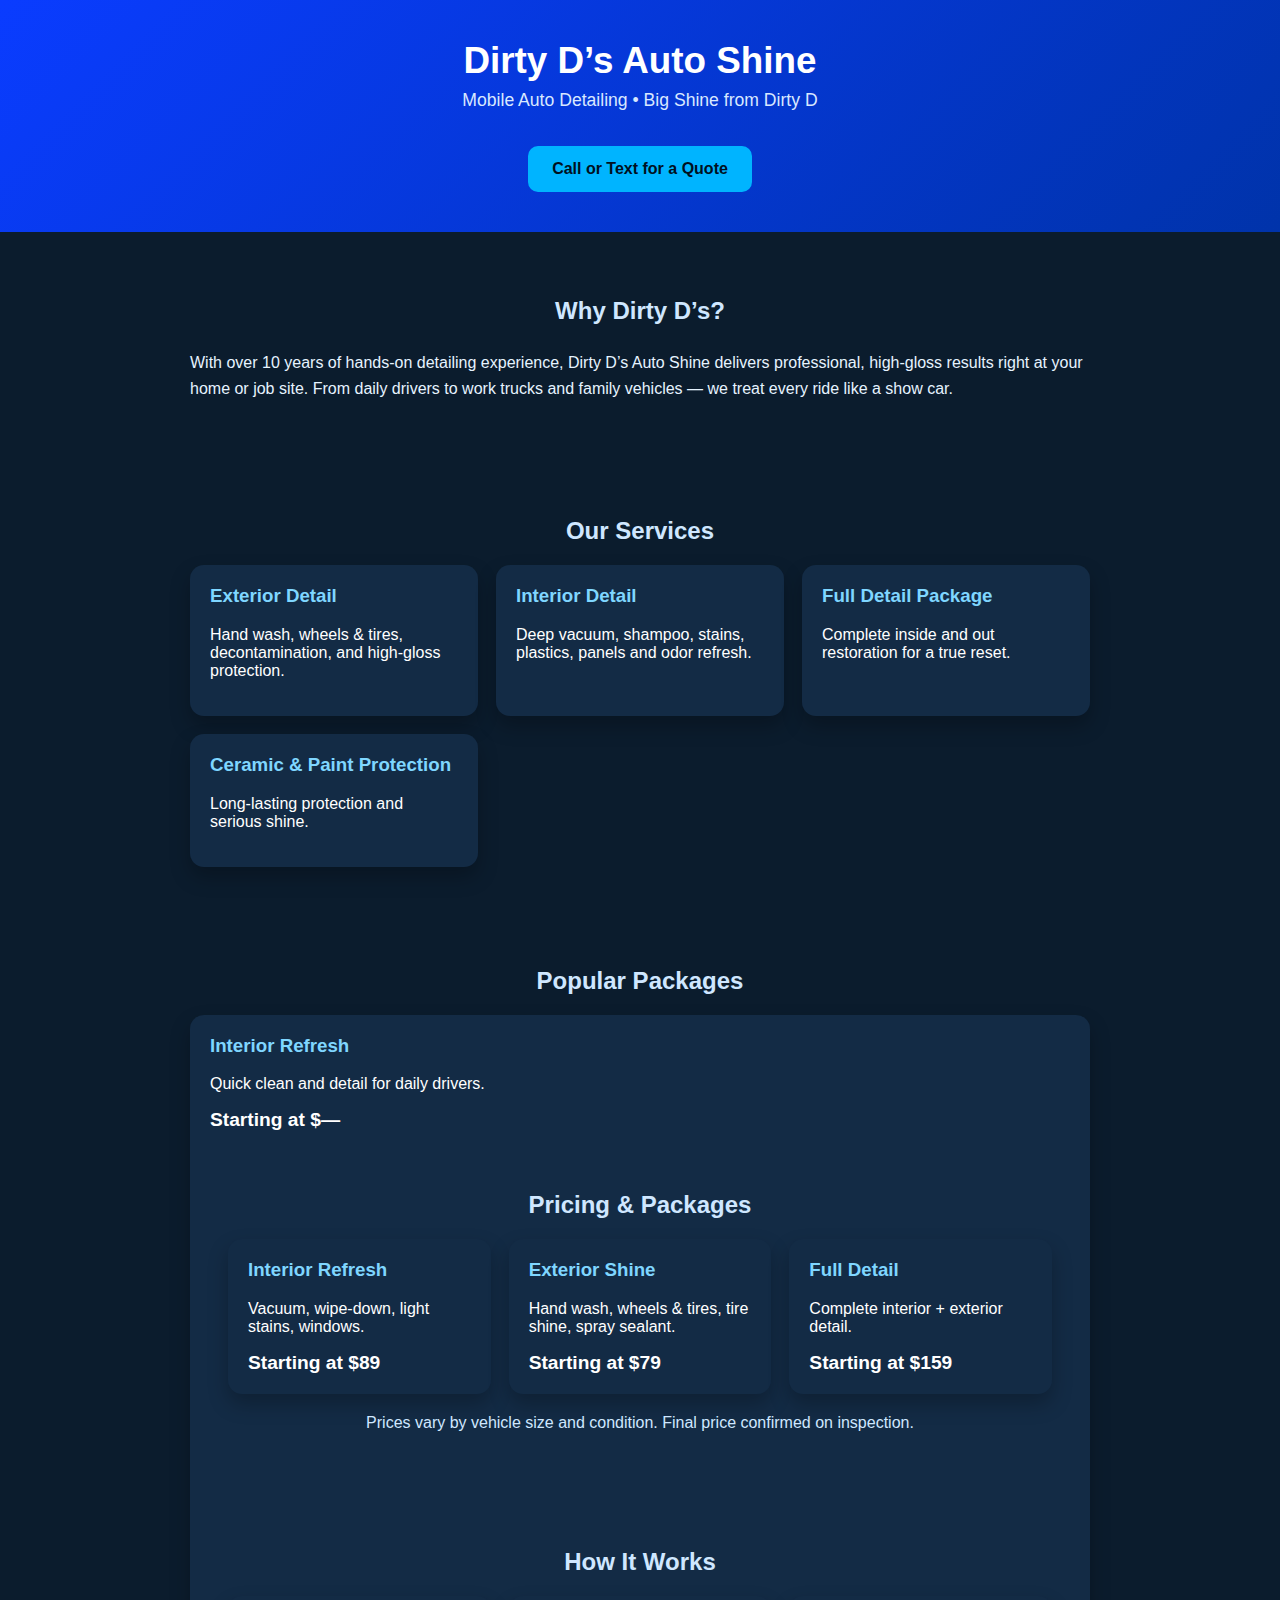
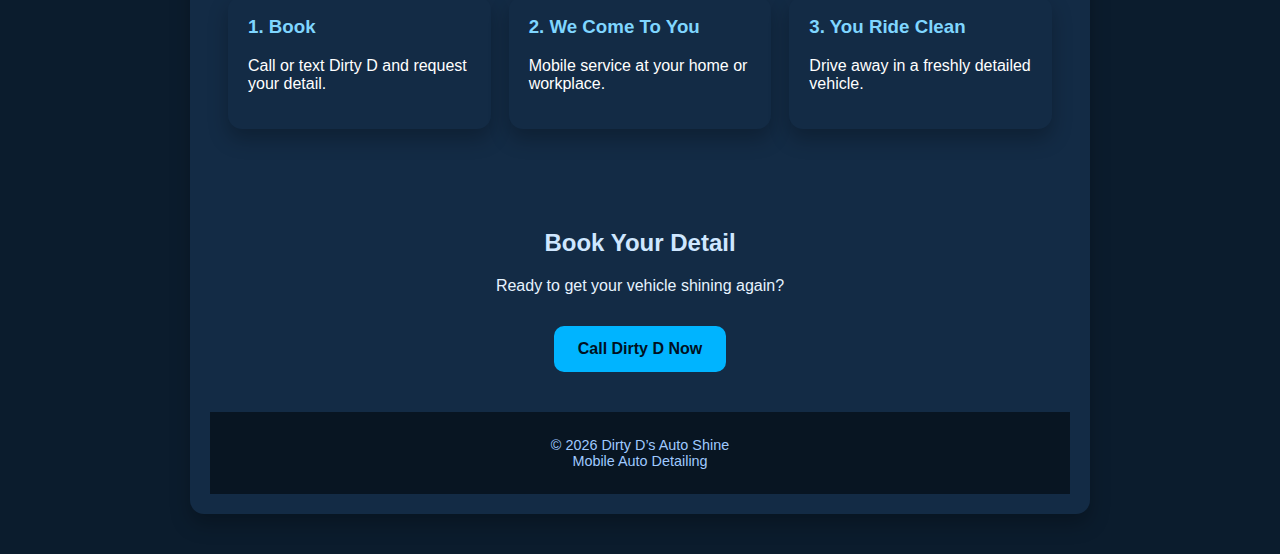
<file: inex.html>
<!DOCTYPE html>
<html lang="en">
<head>
<meta charset="UTF-8">
<title>Dirty D’s Auto Shine</title>
<meta name="viewport" content="width=device-width, initial-scale=1.0">

<style>
:root{
  --blue:#0a3cff;
  --light:#00b4ff;
  --dark:#0b1c2d;
}

body{
  margin:0;
  font-family: Arial, sans-serif;
  background:var(--dark);
  color:#fff;
}

header{
  background:linear-gradient(135deg,#0a3cff,#0033aa);
  padding:40px 20px;
  text-align:center;
}

header h1{
  margin:0;
  font-size:2.3rem;
}

header p{
  margin-top:8px;
  color:#d9e8ff;
  font-size:1.1rem;
}

.btn{
  display:inline-block;
  background:var(--light);
  color:#001021;
  padding:14px 24px;
  border-radius:10px;
  text-decoration:none;
  font-weight:bold;
  margin-top:15px;
}

.section{
  padding:40px 18px;
  max-width:900px;
  margin:auto;
}

.section h2{
  text-align:center;
  margin-bottom:20px;
  color:#cfe7ff;
}

/* cards */
.cards{
  display:grid;
  grid-template-columns:repeat(auto-fit,minmax(240px,1fr));
  gap:18px;
}

.card{
  background:#132b45;
  border-radius:14px;
  padding:20px;
  box-shadow:0 10px 20px rgba(0,0,0,.25);
}

.card h3{
  margin-top:0;
  color:#7fd6ff;
}

/* pricing */
.price{
  font-size:1.2rem;
  font-weight:bold;
  color:#ffffff;
  margin-top:8px;
}

/* about */
.about{
  line-height:1.6;
  color:#e6f3ff;
}

/* footer */
footer{
  background:#081522;
  text-align:center;
  padding:25px 10px;
  color:#9fc9ff;
  font-size:.9rem;
}

/* top bar contact */
.top-actions{
  text-align:center;
  margin-top:20px;
}
</style>
</head>

<body>

<header>
  <h1>Dirty D’s Auto Shine</h1>
  <p>Mobile Auto Detailing • Big Shine from Dirty D</p>

  <div class="top-actions">
    <!-- Put your real phone number in the tel: link -->
    <a class="btn" href="tel:7657143130">Call or Text for a Quote</a>
  </div>
</header>

<section class="section about">
  <h2>Why Dirty D’s?</h2>
  <p>
    With over 10 years of hands-on detailing experience, Dirty D’s Auto Shine
    delivers professional, high-gloss results right at your home or job site.
    From daily drivers to work trucks and family vehicles — we treat every ride
    like a show car.
  </p>
</section>

<section class="section">
  <h2>Our Services</h2>

  <div class="cards">
    <div class="card">
      <h3>Exterior Detail</h3>
      <p>Hand wash, wheels & tires, decontamination, and high-gloss protection.</p>
    </div>

    <div class="card">
      <h3>Interior Detail</h3>
      <p>Deep vacuum, shampoo, stains, plastics, panels and odor refresh.</p>
    </div>

    <div class="card">
      <h3>Full Detail Package</h3>
      <p>Complete inside and out restoration for a true reset.</p>
    </div>

    <div class="card">
      <h3>Ceramic & Paint Protection</h3>
      <p>Long-lasting protection and serious shine.</p>
    </div>
  </div>
</section>

<section class="section">
  <h2>Popular Packages</h2>

  <div class="cards">
    <div class="card">
      <h3>Interior Refresh</h3>
      <p>Quick clean and detail for daily drivers.</p>
      <div class="price">Starting at $—</div>
    <section class="section">
  <h2>Pricing & Packages</h2>

  <div class="cards">
    <div class="card">
      <h3>Interior Refresh</h3>
      <p>Vacuum, wipe-down, light stains, windows.</p>
      <div class="price">Starting at $89</div>
    </div>

    <div class="card">
      <h3>Exterior Shine</h3>
      <p>Hand wash, wheels & tires, tire shine, spray sealant.</p>
      <div class="price">Starting at $79</div>
    </div>

    <div class="card">
      <h3>Full Detail</h3>
      <p>Complete interior + exterior detail.</p>
      <div class="price">Starting at $159</div>
    </div>
  </div>

  <p style="text-align:center;margin-top:20px;color:#cfe7ff;">
    Prices vary by vehicle size and condition. Final price confirmed on inspection.
  </p>
</section>
<section class="section">
  <h2>How It Works</h2>

  <div class="cards">
    <div class="card">
      <h3>1. Book</h3>
      <p>Call or text Dirty D and request your detail.</p>
    </div>

    <div class="card">
      <h3>2. We Come To You</h3>
      <p>Mobile service at your home or workplace.</p>
    </div>

    <div class="card">
      <h3>3. You Ride Clean</h3>
      <p>Drive away in a freshly detailed vehicle.</p>
    </div>
  </div>
</section>

<section class="section">
  <h2>Book Your Detail</h2>
  <p style="text-align:center;color:#e6f3ff;">
    Ready to get your vehicle shining again?
  </p>

  <div style="text-align:center;">
    <a class="btn" href="tel:7657143130">Call Dirty D Now</a>
  </div>
</section>

<footer>
  © <span id="year"></span> Dirty D’s Auto Shine<br>
  Mobile Auto Detailing
</footer>

<script>
document.getElementById("year").textContent = new Date().getFullYear();
</script>

</body>
</file>
